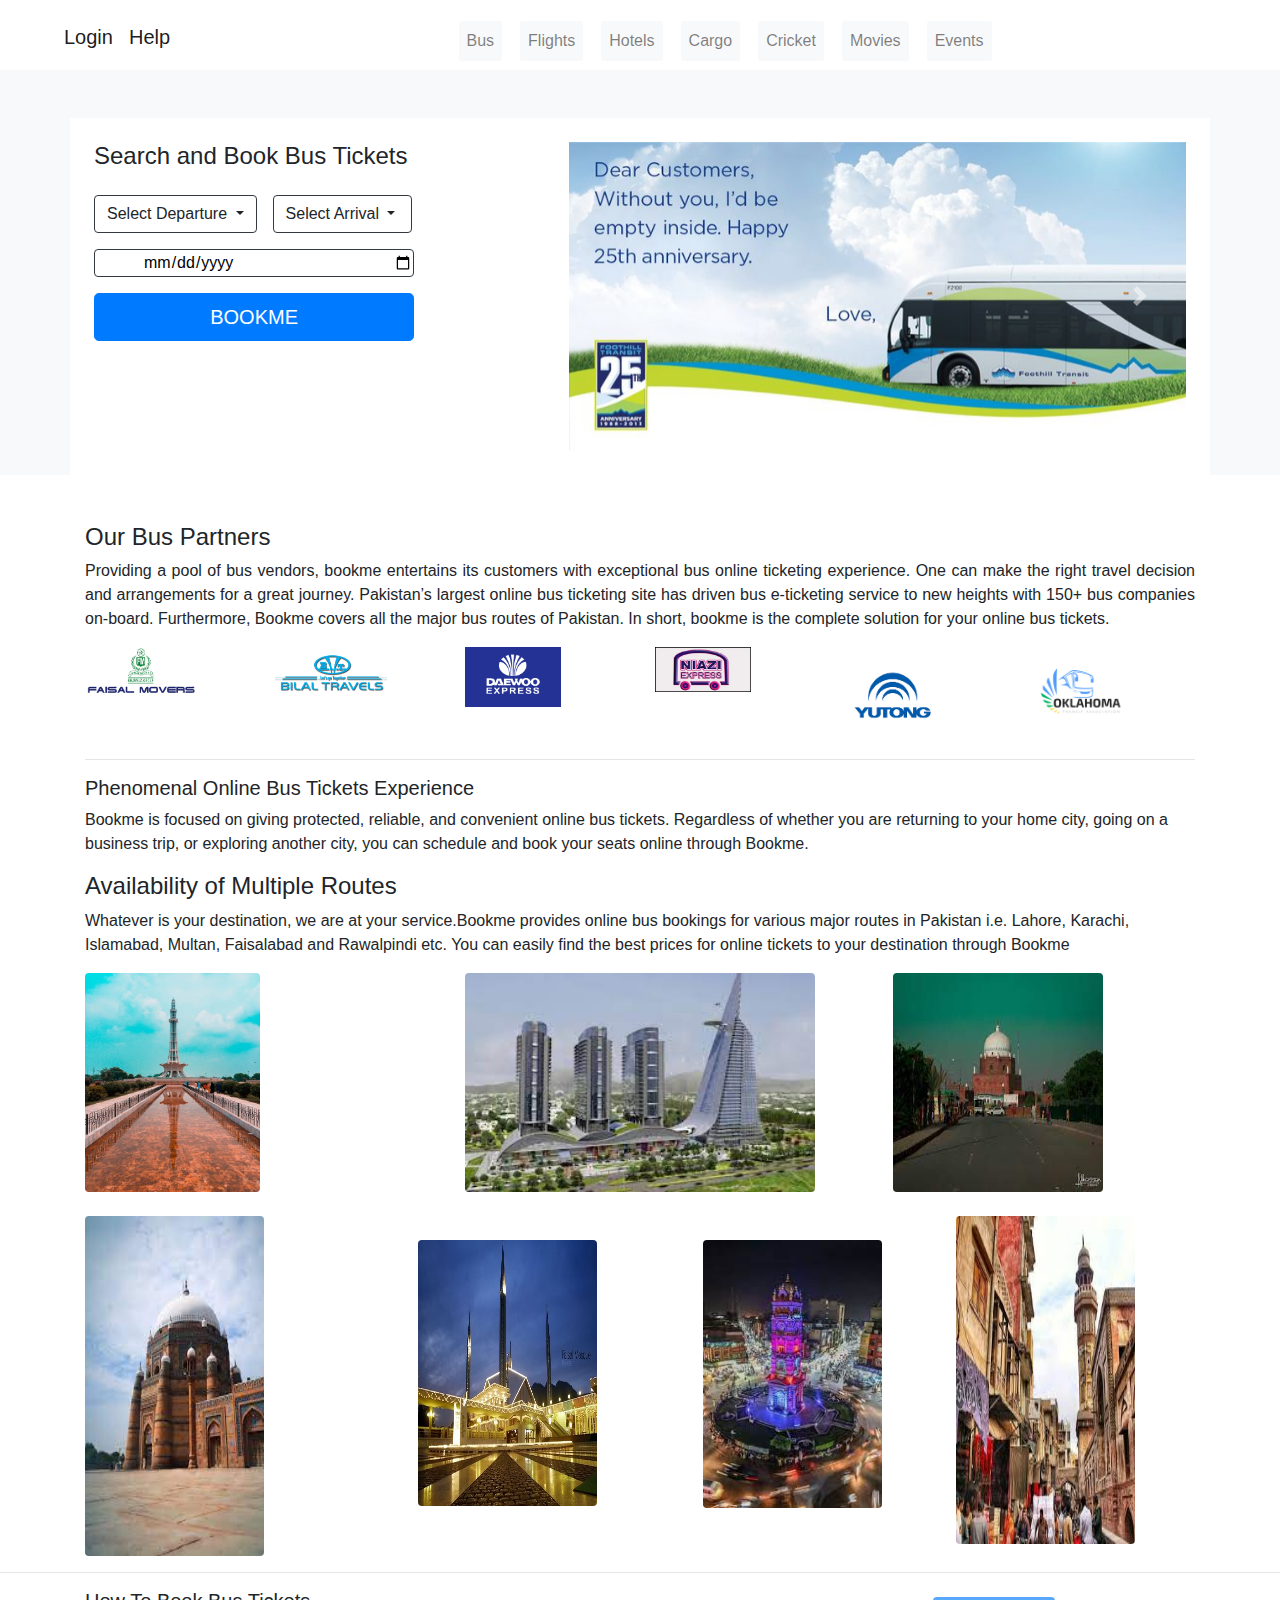
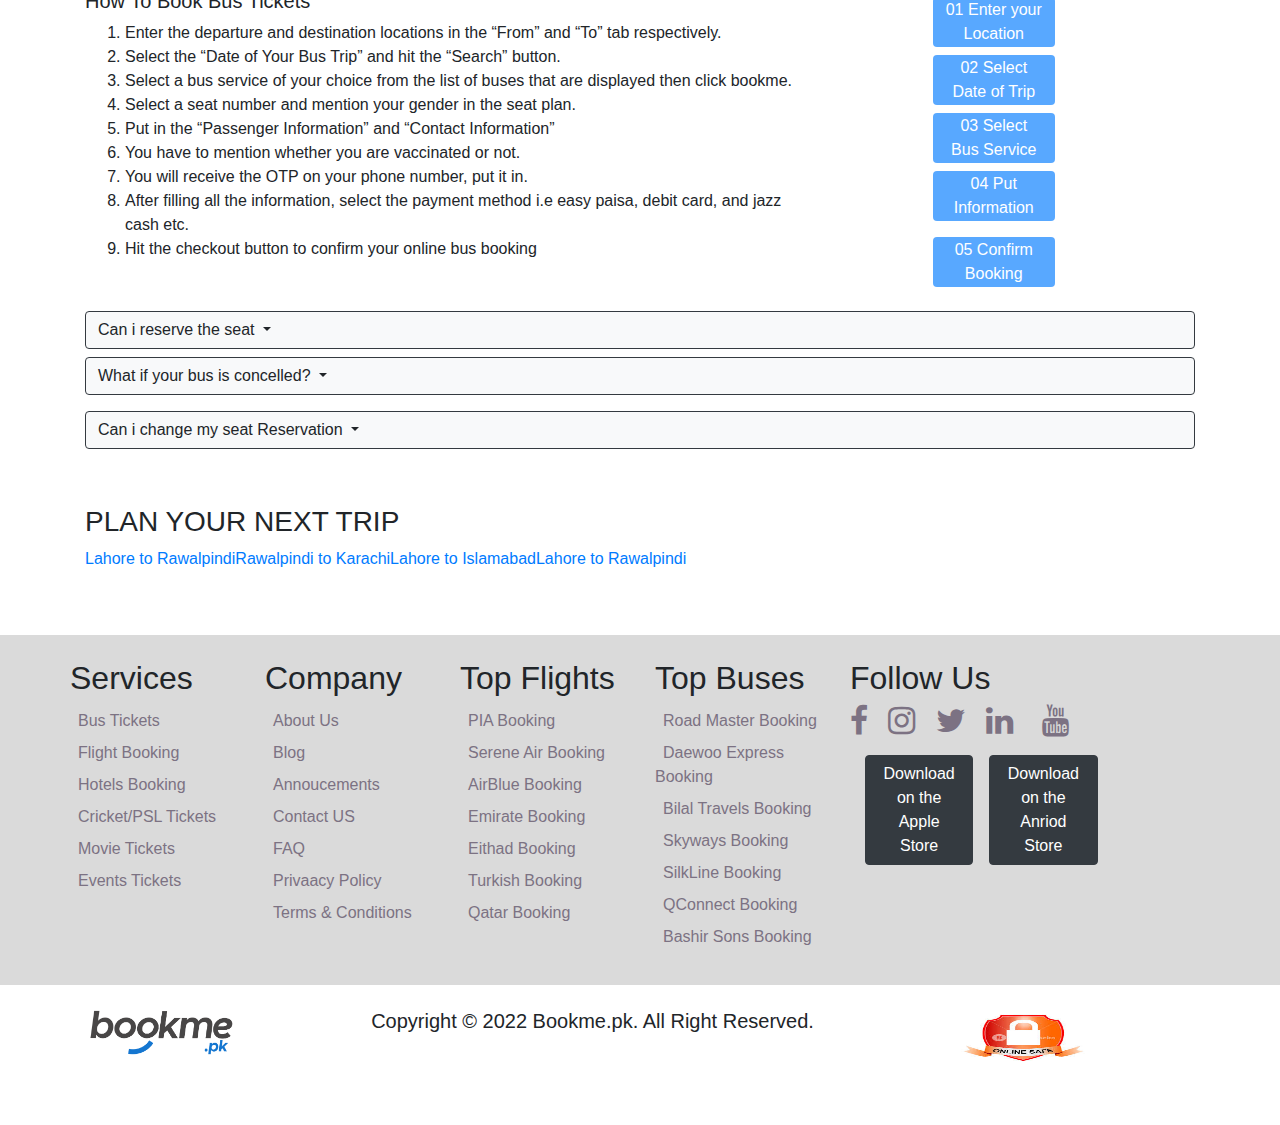
<file: buy-bus-tickets-online.html>
<!doctype html>
<html lang="en">

<head>
    <title>BookMe.pk</title>
    <!-- Required meta tags -->
    <meta charset="utf-8">
    <meta name="viewport" content="width=device-width, initial-scale=1, shrink-to-fit=no">

    <!-- Bootstrap CSS -->
    <link rel="stylesheet" href="https://stackpath.bootstrapcdn.com/bootstrap/4.3.1/css/bootstrap.min.css" integrity="sha384-ggOyR0iXCbMQv3Xipma34MD+dH/1fQ784/j6cY/iJTQUOhcWr7x9JvoRxT2MZw1T" crossorigin="anonymous">


    <!--Font Awesome-->
    <link rel="stylesheet" href="https://cdnjs.cloudflare.com/ajax/libs/font-awesome/4.7.0/css/font-awesome.min.css">

    <!--Custom CSS-->
    <link rel="stylesheet" href="styles.css">
</head>

<body>

    <!-- Optional JavaScript -->
    <!-- jQuery first, then Popper.js, then Bootstrap JS -->
    <script src="https://code.jquery.com/jquery-3.3.1.slim.min.js" integrity="sha384-q8i/X+965DzO0rT7abK41JStQIAqVgRVzpbzo5smXKp4YfRvH+8abtTE1Pi6jizo" crossorigin="anonymous"></script>
    <script src="https://cdnjs.cloudflare.com/ajax/libs/popper.js/1.14.7/umd/popper.min.js" integrity="sha384-UO2eT0CpHqdSJQ6hJty5KVphtPhzWj9WO1clHTMGa3JDZwrnQq4sF86dIHNDz0W1" crossorigin="anonymous"></script>
    <script src="https://stackpath.bootstrapcdn.com/bootstrap/4.3.1/js/bootstrap.min.js" integrity="sha384-JjSmVgyd0p3pXB1rRibZUAYoIIy6OrQ6VrjIEaFf/nJGzIxFDsf4x0xIM+B07jRM" crossorigin="anonymous"></script>

    <link rel="stylesheet" href="styles.css">
    <!-- Header  of Book Me.pk-->
    <header id="header">
        <nav class="navbar navbar-expand-lg navbar-light bg-white rounded text-center border-dark">
            <a class="navbar-brand ml-lg-5 pt-lg-2" href="LogIn.html">Login</a>
            <a class="navbar-brand pt-lg-2" href="# ">Help</a>

            <button class="navbar-toggler" type="button" data-toggle="collapse" data-target="#navbarsExample09" aria-controls="navbarsExample09" aria-expanded="false" aria-label="Toggle Navigation">
          <span class="navbar-toggler-icon"></span>
        </button>

            <div class="collapse navbar-collapse justify-content-center" id="navbarsExample09">
                <ul class="navbar-nav pt-2">
                    <li class="nav-item px-2">
                        <a class="nav-link btn btn-light border-white mt-1" href="Bus.html">Bus<span class="sr-only">(current)</span></a>
                    </li>
                    <li class="nav-item px-lg-2">
                        <a class="nav-link btn btn-light border-white mt-1" href="flights.html">Flights</a>
                    </li>
                    <li class="nav-item px-lg-2">
                        <a class="nav-link btn btn-light border-white mt-1" href="hotels.html">Hotels</a>
                    </li>
                    <li class="nav-item px-lg-2">
                        <a class="nav-link btn btn-light border-white mt-1" href="Cargo.html">Cargo</a>
                    </li>
                    <li class="nav-item px-lg-2">
                        <a class="nav-link btn btn-light border-white mt-1" href="Cricket.html">Cricket</a>
                    </li>
                    <li class="nav-item px-lg-2">
                        <a class="nav-link btn btn-light border-white mt-1" href="Movies.html">Movies</a>
                    </li>
                    <li class="nav-item px-lg-2">
                        <a class="nav-link btn btn-light bg-light border-white mt-1" href="Events.html">Events</a>
                    </li>
                </ul>
            </div>
        </nav>
    </header>
    <!--Book Bus Tickets Online-->
    <section id="Book">
        <div class="container-fluid pt-5 bg-light">
            <div class="container bg-white border-0 border-dark">
                <div class="row">
                    <div class="col-lg-5 rounded p-4">
                        <h4 class="h4">Search and Book Bus Tickets</h4>
                        <div class="d-inline-flex">
                            <div class="dropdown pt-3 mr-3">
                                <button class="btn btn-white border border-dark rounded dropdown-toggle btn-block" type="button" id="dropdownMenuButton" data-toggle="dropdown" aria-haspopup="true" aria-expanded="false" required>
                            Select Departure
                            </button>
                                <div class="dropdown-menu required" aria-labelledby="dropdownMenuButton">
                                    <a class="dropdown-item" href="#">Action</a>
                                    <a class="dropdown-item" href="#">Another action</a>
                                    <a class="dropdown-item" href="#">Something else here</a>
                                </div>
                            </div>

                            <div class="dropdown pt-3 mr-sm-3 mr-0">
                                <button class="btn btn-white border border-dark rounded dropdown-toggle btn-block text-center pr-sm-3" type="button" id="dropdownMenuButton" data-toggle="dropdown" aria-haspopup="true" aria-expanded="false">
                            Select Arrival
                            </button>
                                <div class="dropdown-menu" aria-labelledby="dropdownMenuButton">
                                    <a class="dropdown-item" href="#">Action</a>
                                    <a class="dropdown-item" href="#">Another action</a>
                                    <a class="dropdown-item" href="#">Something else here</a>
                                </div>
                            </div>
                        </div>
                        <br>
                        <div class="date py-3">
                            <input class="border rounded border-dark h-75 btn-block w-75 pl-5" type="date" name="date" id="datebooking" placeholder="Departure Date">
                        </div>
                        <button class="btn btn-lg btn-primary btn-block w-75 mr-5" role="button">BOOKME</button>
                    </div>

                    <div class="col-lg-7 p-4">
                        <div id="myCarousel" class="carousel slide" data-ride="carousel">
                            <ol class="carousel-indicators ">
                                <li data-target="#myCarousel" data-slide-to="0" class="active"></li>
                                <li data-target="#myCarousel" data-slide-to="1"></li>
                                <li data-target="#myCarousel" data-slide-to="2"></li>
                            </ol>
                            <div class="carousel-inner">
                                <div class="carousel-item active">
                                    <img class="first-slide" style="width: 100%;" src="./images/Book-1.jpg" alt="First slide">
                                </div>
                                <div class="carousel-item">
                                    <img class="second-slide" style="width: 100%;" src="./images/book4.jpg" alt="Second slide ">
                                </div>
                                <div class="carousel-item">
                                    <img class="third-slide" style="width: 100%;" src="./images/book-3.jpg" alt=" Third slide ">
                                </div>
                            </div>

                            <a class="carousel-control-prev" href="#myCarousel" role="button" data-slide="prev">
                                <span class="carousel-control-prev-icon" aria-hidden="true"></span>

                            </a>

                            <a class="carousel-control-next" href="#myCarousel" role="button" data-slide="next">
                                <span class="carousel-control-next-icon" aria-hidden="true"></span>
                            </a>
                        </div>
                    </div>
                </div>
            </div>
        </div>
    </section>

    <section id="partners">
        <div class="container bg-white pt-0">
            <div class="row">
                <di class="col-lg-12 pt-5">
                    <h4 class="h4">Our Bus Partners</h4>
                </di>
            </div>

            <div class="row">
                <di class="col-lg-12">
                    <p class="p text-justify">Providing a pool of bus vendors, bookme entertains its customers with exceptional bus online ticketing experience. One can make the right travel decision and arrangements for a great journey. Pakistan’s largest online bus ticketing
                        site has driven bus e-ticketing service to new heights with 150+ bus companies on-board. Furthermore, Bookme covers all the major bus routes of Pakistan. In short, bookme is the complete solution for your online bus tickets.</p>
                </di>
            </div>
            <div class="row d-inline-flex">
                <div class="col-2">
                    <a href="#"><img src="./images/logo1.png" style="width: 70%;" alt="Logo1"></a>
                </div>
                <div class="col-2">
                    <a href="#"><img src="./images/logo2.png" style="width: 70%;" alt="logo2"></a>
                </div>
                <div class="col-2">
                    <a href="#"><img src="./images/logo3.png" style="width: 60%;" alt="Logo3"></a>
                </div>
                <div class="col-2">
                    <a href="#"><img src="./images/logo4.jpg" style="width: 60%;" alt="Logo4"></a>
                </div>
                <div class="col-2">
                    <a href="#"><img src="./images/Logo5.png" style="width: 60%;" alt="Logo5"></a>
                </div>
                <div class="col-2">
                    <a href="#"><img src="./images/logo6.png" style="width: 60%;" alt="Logo6"></a>
                </div>
            </div>
            <hr>
            <div class="row">
                <div class="col-12">
                    <h5 class="h5">Phenomenal Online Bus Tickets Experience</h5>
                </div>
            </div>

            <div class="row">
                <div class="col-12">
                    <p class="p">Bookme is focused on giving protected, reliable, and convenient online bus tickets. Regardless of whether you are returning to your home city, going on a business trip, or exploring another city, you can schedule and book your seats
                        online through Bookme.</p>
                </div>
            </div>

            <div class="row">
                <div class="col-12">
                    <h4 class="h4">Availability of Multiple Routes</h4>
                </div>
            </div>

            <div class="row">
                <div class="col-12">
                    <p class="p">Whatever is your destination, we are at your service.Bookme provides online bus bookings for various major routes in Pakistan i.e. Lahore, Karachi, Islamabad, Multan, Faisalabad and Rawalpindi etc. You can easily find the best prices
                        for online tickets to your destination through Bookme</p>
                </div>
            </div>
            <div class="row">
                <div class="col-4 d-inline-flex">
                    <img class="mr-5 rounded" src="./images/city_1.jpg" style="width: 50%; height: 100%;" alt="City-1">
                </div>
                <div class="col-4">
                    <img class="mr-0 rounded" src="./images/city-2.jpg" style="width: 100%; height: 100%;" alt="City-2">
                </div>
                <div class="col-4">
                    <img class="ml-5 rounded" src="./images/city-3.jpg" style="width: 60%; height: 100%;" alt="City-3">
                </div>
            </div>
            <div class="row">
                <div class="col-3 d-inline-flex">
                    <img class="mr-5 mt-4 rounded" src="./images/city-4.jpg" style="width: 70%;" alt="City-4">
                </div>

                <div class="col-3">
                    <img class="m-5 rounded" src="./images/city-5.jpg" style="width: 70%; height: 73%;" alt="City-5">
                </div>
                <div class="col-3">
                    <img class="m-5 rounded" src="./images/city-6.jpg" style="width: 70%;" alt="City-6">
                </div>
                <div class="col-3">
                    <img class="ml-3 mt-4 rounded" src="./images/city-8.jpg" style="width: 70%; height: 90%;" alt="city-8">
                </div>
            </div>
        </div>

        <hr>
        <!--How to book-->
        <div class="container">
            <div class="row">
                <div class="col-lg-8">
                    <h5 class="h5">How To Book Bus Tickets</h5>
                    <ul class="unordered-list">
                        <li>Enter the departure and destination locations in the “From” and “To” tab respectively.</li>
                        <li>Select the “Date of Your Bus Trip” and hit the “Search” button.</li>
                        <li>Select a bus service of your choice from the list of buses that are displayed then click bookme.</li>
                        <li>Select a seat number and mention your gender in the seat plan. </li>
                        <li>Put in the “Passenger Information” and “Contact Information”</li>
                        <li>You have to mention whether you are vaccinated or not.</li>
                        <li>You will receive the OTP on your phone number, put it in.</li>
                        <li>After filling all the information, select the payment method i.e easy paisa, debit card, and jazz cash etc.</li>
                        <li>Hit the checkout button to confirm your online bus booking</li>
                    </ul>
                </div>

                <div class="col-lg-4 d-block" id="style">
                    <button class="btn btn-primary border-0 rounded d-flex align-items-center justify-content-center mt-2" style="height: 50px;" disabled="disabled">01 Enter your Location</button>
                    <button class="btn btn-primary border-0 rounded d-flex align-items-center justify-content-center mt-2" style="height: 50px;" disabled=" disabled ">02 Select Date of Trip</button>
                    <button class="btn btn-primary border-0 rounded d-flex align-items-center justify-content-center mt-2" style="height: 50px;" disabled="disabled ">03 Select Bus Service</button>
                    <button class="btn btn-primary border-0 rounded d-flex align-items-center justify-content-center mt-2" style="height: 50px;" disabled="disabled ">04 Put Information</button>
                    <button class="btn btn-primary border-0 rounded d-flex align-items-center justify-content-center mt-3" style="height: 50px;" disabled="disabled ">05 Confirm Booking</button>
                </div>
            </div>
        </div>
    </section>
    <!--Questions Dropdown-->

    <div class="container py-4">
        <div class="row">
            <div class="col-12">
                <div class="dropdown open">
                    <button class="btn bg-light text-justify border-dark dropdown-toggle btn-block" type="button" id="triggerId" data-toggle="dropdown" aria-haspopup="true" aria-expanded="false">
                                Can i reserve the seat
                            </button>
                    <div class="dropdown-menu" aria-labelledby="triggerId">
                        <button class="dropdown-item btn-block w-lg-150 disabled" href="#">Yes, no matter what type of ticket you reserve, you can book seats for free.</button>
                    </div>
                </div>
            </div>
        </div>
        <div class="row">
            <div class="col-12 py-2">
                <div class="dropdown open">
                    <button class="btn bg-light text-justify border-dark dropdown-toggle btn-block" type="button" id="triggerId" data-toggle="dropdown" aria-haspopup="true" aria-expanded="false">
                                What if your bus is concelled?
                            </button>
                    <div class="dropdown-menu" aria-labelledby="triggerId">
                        <button class="dropdown-item btn-block w-150 disabled" href="#">If the bus is cancelled, you may apply for a full refund, but this is assessed by the individual bus operator concerned. You can claim for a delay repay via our app.</button>
                    </div>
                </div>
            </div>
        </div>
        <div class="row">
            <div class="col-12 py-2">
                <div class="dropdown open">
                    <button class="btn bg-light text-justify border-dark dropdown-toggle btn-block" type="button" id="triggerId" data-toggle="dropdown" aria-haspopup="true" aria-expanded="false">
                                Can i change my seat Reservation
                            </button>
                    <div class="dropdown-menu" aria-labelledby="triggerId">
                        <button class="dropdown-item btn-block w-150 disabled" href="#">We are sorry that seat reservations cannot be changed for the moment.</button>
                    </div>
                </div>
            </div>
        </div>
    </div>

    <div class="container py-4">
        <div class="row">
            <div class="col-lg-12">
                <h3 class="h3">PLAN YOUR NEXT TRIP</h3>
            </div>
        </div>
        <div class="row">
            <div class="col-12">
                <ul class=" list-unstyled d-inline-flex">
                    <li class="text-decoration-none">
                        <a href="#">Lahore to Rawalpindi</a>
                    </li>
                    <li class="text-decoration-none">
                        <a href="#">Rawalpindi to Karachi</a>
                    </li>
                    <li class="text-decoration-none">
                        <a href="#">Lahore to Islamabad</a>
                    </li>
                    <li class="text-decoration-none">
                        <a href="#">Lahore to Rawalpindi</a>
                    </li>
                </ul>
            </div>
        </div>
    </div>
    <!--Footer-->
    <footer id="footer" class="footer-06">
        <div class="container-fluid mt-4 pb-sm-3">
            <div class="container pl-0 pt-2 pr-0 ">
                <div class="row">
                    <div class="col-md-2 col-6 mb-md-0 mb-4 ">
                        <h2 class="footer-heading pt-3">Services</h2>
                        <ul class="list-unstyled">
                            <li><a href="# " class="py-1 d-block text-decoration-none "><span class="ion-ios-checkmark-circle-outline mr-2 "></span>Bus Tickets</a></li>
                            <li><a href="# " class="py-1 d-block text-decoration-none "><span class="ion-ios-checkmark-circle-outline mr-2 "></span>Flight Booking</a></li>
                            <li><a href="# " class="py-1 d-block text-decoration-none "><span class="ion-ios-checkmark-circle-outline mr-2 "></span>Hotels Booking</a></li>
                            <li><a href="# " class="py-1 d-block text-decoration-none "><span class="ion-ios-checkmark-circle-outline mr-2 "></span>Cricket/PSL Tickets</a></li>
                            <li><a href="# " class="py-1 d-block text-decoration-none "><span class="ion-ios-checkmark-circle-outline mr-2 "></span>Movie Tickets</a></li>
                            <li><a href="# " class="py-1 d-block text-decoration-none "><span class="ion-ios-checkmark-circle-outline mr-2 "></span>Events Tickets</a></li>
                        </ul>
                    </div>
                    <div class="col-md-2 col-6 mb-md-0 mb-4 ">
                        <h2 class="footer-heading pt-3 ">Company</h2>
                        <ul class="list-unstyled ">
                            <li><a href="# " class="py-1 d-block text-decoration-none "><span class="ion-ios-checkmark-circle-outline mr-2 "></span>About Us</a></li>
                            <li><a href="# " class="py-1 d-block text-decoration-none "><span class="ion-ios-checkmark-circle-outline mr-2 "></span>Blog</a></li>
                            <li><a href="# " class="py-1 d-block text-decoration-none "><span class="ion-ios-checkmark-circle-outline mr-2 "></span>Annoucements</a></li>
                            <li><a href="# " class="py-1 d-block text-decoration-none "><span class="ion-ios-checkmark-circle-outline mr-2 "></span>Contact US</a></li>
                            <li><a href="# " class="py-1 d-block text-decoration-none "><span class="ion-ios-checkmark-circle-outline mr-2 "></span>FAQ</a></li>
                            <li><a href="# " class="py-1 d-block text-decoration-none "><span class="ion-ios-checkmark-circle-outline mr-2 "></span>Privaacy Policy</a></li>
                            <li><a href="# " class="py-1 d-block text-decoration-none "><span class="ion-ios-checkmark-circle-outline mr-2 "></span>Terms & Conditions</a></li>
                        </ul>
                    </div>
                    <div class="col-md-2 col-6 mb-md-0 mb-4 ">
                        <h2 class="footer-heading pt-3 ">Top Flights</h2>
                        <ul class="list-unstyled ">
                            <li><a href="# " class="py-1 d-block text-decoration-none "><span class="ion-ios-checkmark-circle-outline mr-2 "></span>PIA Booking</a></li>
                            <li><a href="# " class="py-1 d-block text-decoration-none "><span class="ion-ios-checkmark-circle-outline mr-2 "></span>Serene Air Booking</a></li>
                            <li><a href="# " class="py-1 d-block text-decoration-none "><span class="ion-ios-checkmark-circle-outline mr-2 "></span>AirBlue Booking</a></li>
                            <li><a href="# " class="py-1 d-block text-decoration-none "><span class="ion-ios-checkmark-circle-outline mr-2 "></span>Emirate Booking</a></li>
                            <li><a href="# " class="py-1 d-block text-decoration-none "><span class="ion-ios-checkmark-circle-outline mr-2 "></span>Eithad Booking</a></li>
                            <li><a href="# " class="py-1 d-block text-decoration-none "><span class="ion-ios-checkmark-circle-outline mr-2 "></span>Turkish Booking</a></li>
                            <li><a href="# " class="py-1 d-block text-decoration-none "><span class="ion-ios-checkmark-circle-outline mr-2 "></span>Qatar Booking</a></li>
                        </ul>
                    </div>
                    <div class="col-md-2 col-6 mb-md-0 mb-4">
                        <h2 class="footer-heading pt-3 ">Top Buses</h2>
                        <ul class="list-unstyled ">
                            <li><a href="# " class="py-1 d-block text-decoration-none "><span class="ion-ios-checkmark-circle-outline mr-2 "></span>Road Master Booking</a></li>
                            <li><a href="# " class="py-1 d-block text-decoration-none "><span class="ion-ios-checkmark-circle-outline mr-2 "></span>Daewoo Express Booking</a></li>
                            <li><a href="# " class="py-1 d-block text-decoration-none "><span class="ion-ios-checkmark-circle-outline mr-2 "></span>Bilal Travels Booking</a></li>
                            <li><a href="# " class="py-1 d-block text-decoration-none "><span class="ion-ios-checkmark-circle-outline mr-2 "></span>Skyways Booking</a></li>
                            <li><a href="# " class="py-1 d-block text-decoration-none "><span class="ion-ios-checkmark-circle-outline mr-2 "></span>SilkLine Booking</a></li>
                            <li><a href="# " class="py-1 d-block text-decoration-none "><span class="ion-ios-checkmark-circle-outline mr-2 "></span>QConnect Booking</a></li>
                            <li><a href="# " class="py-1 d-block text-decoration-none "><span class="ion-ios-checkmark-circle-outline mr-2 "></span>Bashir Sons Booking</a></li>
                        </ul>
                    </div>
                    <div class="col-md-4 col-lg-3 mb-md-0 mb-4 ">
                        <h2 class="footer-heading pt-3 ">Follow Us</h2>
                        <ul class="list-unstyled list-inline ">
                            <li class="list-inline-item mr-lg-3">
                                <a href="# "> <i class=" fa fa-facebook fa-2x circle-icon " aria-hidden="true "></i></a>
                            </li>
                            <li class="list-inline-item mr-lg-3 ">
                                <a href=" "><i class="fa fa-instagram fa-2x " aria-hidden="true "></i></a>
                            </li>
                            <li class="list-inline-item mr-lg-3 ">
                                <a href=" "><i class="fa fa-twitter fa-2x " aria-hidden="true "></i></a>
                            </li>
                            <li class="list-inline-item mr-4">
                                <a href=" "><i class="fa fa-linkedin fa-2x " aria-hidden="true "></i></a>
                            </li>
                            <li class="list-inline-item pr-lg-0">
                                <a href=" "><i class="fa fa-youtube fa-2x " aria-hidden="true "></i></a>
                            </li>
                        </ul>
                        <div class="d-inline-flex col-md-12">
                            <button class="btn btn-dark w-100 mr-3" type="submit">Download on the Apple Store</button>
                            <button class="btn btn-dark w-100" type="submit">Download on the Anriod Store</button>
                        </div>
                    </div>
                </div>
            </div>
        </div>


        <section class="copyright">
            <div class="container pt-4 pb-0">
                <div class="row">
                    <div class="col-3">
                        <img src="./images/New-Logo---Bookme.png" class="rounded float-left" style="width: 60%;" alt="BookMe Logo">
                    </div>
                    <div class="col-5">
                        <h5 class="h5 text-center ">Copyright © 2022 Bookme.pk. All Right Reserved.</h5>
                    </div>
                    <div class="col-3">
                        <img src="./images/lock.jpg" class="rounded float-right" style="width: 60%; height: 50%;" alt="Lock Image">
                    </div>
                </div>
            </div>
        </section>
    </footer>
</body>

</html>
</file>
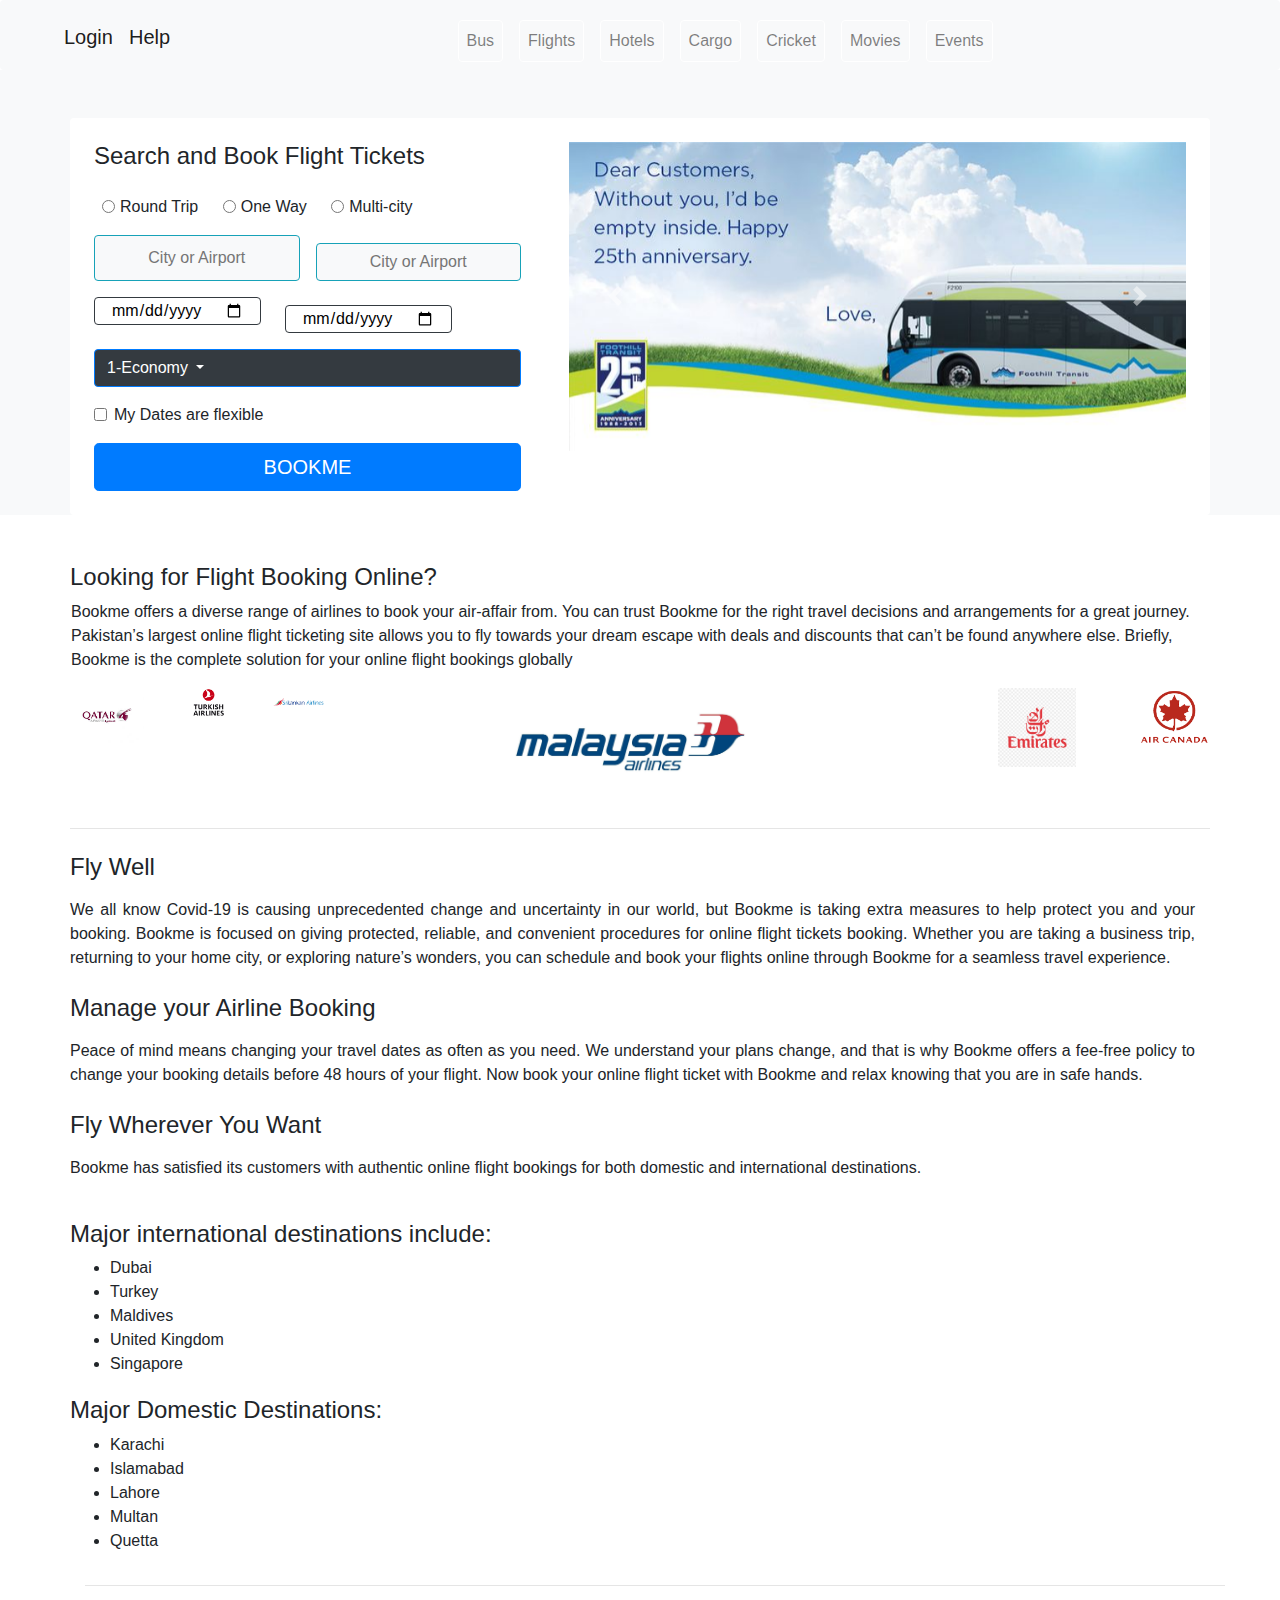
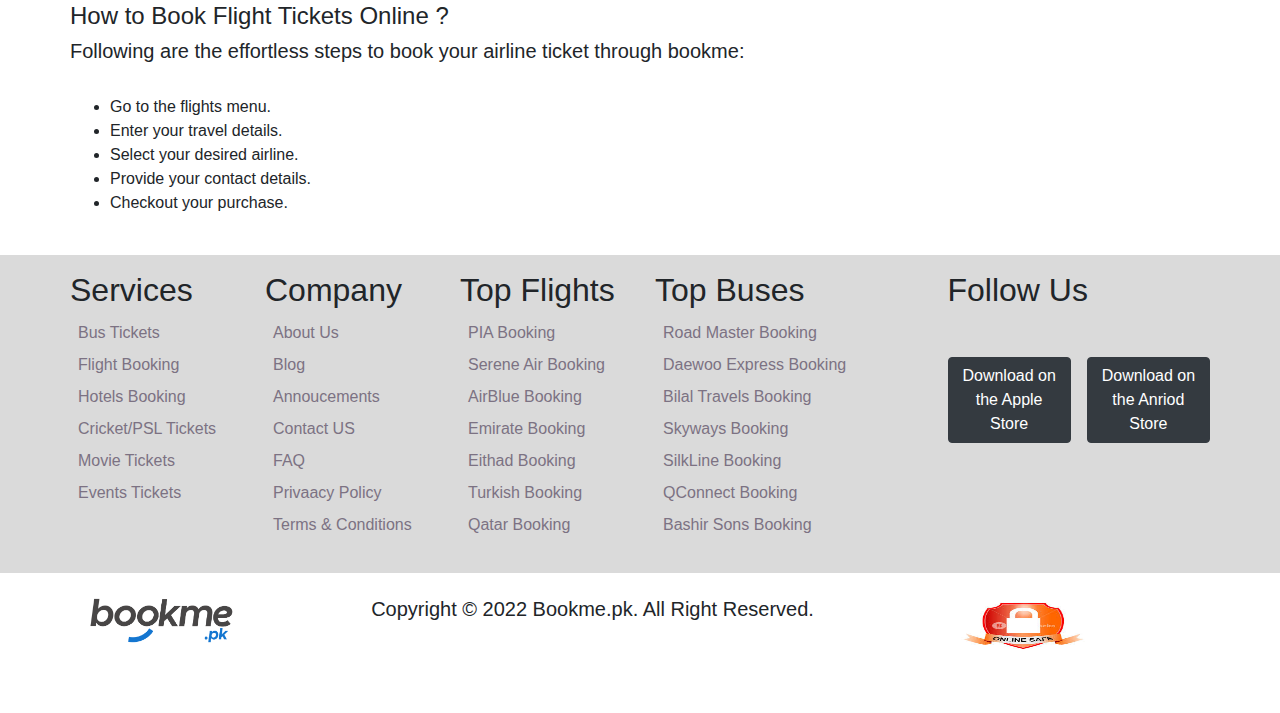
<file: flights.html>
<!doctype html>
<html lang="en">

<head>
    <title>Flights</title>
    <!-- Required meta tags -->
    <meta charset="utf-8">
    <meta name="viewport" content="width=device-width, initial-scale=1, shrink-to-fit=no">

    <!-- Bootstrap CSS -->
    <link rel="stylesheet" href="https://stackpath.bootstrapcdn.com/bootstrap/4.3.1/css/bootstrap.min.css" integrity="sha384-ggOyR0iXCbMQv3Xipma34MD+dH/1fQ784/j6cY/iJTQUOhcWr7x9JvoRxT2MZw1T" crossorigin="anonymous">
    <link rel="stylesheet" href="styles.css">
</head>

<body>

    <!-- Optional JavaScript -->
    <!-- jQuery first, then Popper.js, then Bootstrap JS -->
    <script src="https://code.jquery.com/jquery-3.3.1.slim.min.js" integrity="sha384-q8i/X+965DzO0rT7abK41JStQIAqVgRVzpbzo5smXKp4YfRvH+8abtTE1Pi6jizo" crossorigin="anonymous"></script>
    <script src="https://cdnjs.cloudflare.com/ajax/libs/popper.js/1.14.7/umd/popper.min.js" integrity="sha384-UO2eT0CpHqdSJQ6hJty5KVphtPhzWj9WO1clHTMGa3JDZwrnQq4sF86dIHNDz0W1" crossorigin="anonymous"></script>
    <script src="https://stackpath.bootstrapcdn.com/bootstrap/4.3.1/js/bootstrap.min.js" integrity="sha384-JjSmVgyd0p3pXB1rRibZUAYoIIy6OrQ6VrjIEaFf/nJGzIxFDsf4x0xIM+B07jRM" crossorigin="anonymous"></script>


    <link rel="stylesheet" href="styles.css">
    <!-- Header  of Book Me.pk-->
    <header id="header">
        <nav class="navbar navbar-expand-lg navbar-light bg-light rounded text-center">
            <a class=" navbar-brand ml-lg-5 pt-lg-2" href="# ">Login</a>
            <a class="navbar-brand pt-lg-2" href="# ">Help</a>

            <button class="navbar-toggler" type="button" data-toggle="collapse" data-target="#navbarsExample09" aria-controls="navbarsExample09" aria-expanded="false" aria-label="Toggle Navigation">
          <span class="navbar-toggler-icon"></span>
        </button>

            <div class="collapse navbar-collapse justify-content-lg-center" id="navbarsExample09">
                <ul class="navbar-nav pt-2">
                    <li class="nav-item px-2">
                        <a class="nav-link btn btn-light border-white mt-1" href="Bus.html">Bus<span class="sr-only">(current)</span></a>
                    </li>
                    <li class="nav-item px-2">
                        <a class="nav-link btn btn-light border-white mt-1" href="flights.html">Flights</a>
                    </li>
                    <li class="nav-item px-2">
                        <a class="nav-link btn btn-light border-white mt-1" href="#">Hotels</a>
                    </li>
                    <li class="nav-item px-2">
                        <a class="nav-link btn btn-light border-white mt-1" href="#">Cargo</a>
                    </li>
                    <li class="nav-item px-2">
                        <a class="nav-link btn btn-light border-white mt-1" href="#">Cricket</a>
                    </li>
                    <li class="nav-item px-2">
                        <a class="nav-link btn btn-light border-white mt-1" href="#">Movies</a>
                    </li>
                    <li class="nav-item px-2">
                        <a class="nav-link btn btn-light bg-light border-white mt-1" href="#">Events</a>
                    </li>
                </ul>
            </div>
        </nav>
    </header>
    <!--Book Airline Tickets Online-->
    <section id="Book">
        <div class="container-fluid pt-5 bg-light">
            <div class="container bg-white border-0 border-dark rounded">
                <div class="row">
                    <div class="col-lg-5 rounded p-4">
                        <h4 class="h4">Search and Book Flight Tickets</h4>
                        <div class="form-check form-check-inline py-3 ml-2">
                            <input class="form-check-input" type="radio" name="inlineRadioOptions" id="inlineRadio1" value="option1">
                            <label class="form-check-label" for="inlineRadio1">Round Trip</label>
                        </div>
                        <div class="form-check form-check-inline ml-2">
                            <input class="form-check-input" type="radio" name="inlineRadioOptions" id="inlineRadio2" value="option2">
                            <label class="form-check-label" for="inlineRadio2">One Way</label>
                        </div>
                        <div class="form-check form-check-inline ml-2">
                            <input class="form-check-input" type="radio" name="inlineRadioOptions" id="inlineRadio3" value="option3">
                            <label class="form-check-label" for="inlineRadio3">Multi-city</label>
                        </div>

                        <div class="d-inline-flex">
                            <input class="btn btn-block w-100 bg-light border-info" type="text" name="Departure" id="departure" placeholder="City or Airport">
                            <input class="btn btn-block ml-3 w-100 bg-light border-info" type="text" name="Departure" id="departure" placeholder="City or Airport">
                        </div>
                        <br>
                        <div class="date d-inline-flex py-3">
                            <input class="border rounded border-dark h-100 btn-block w-100 px-3 mr-3" type="date" name="date" id="datebooking" placeholder="Select Data and Time">
                            <input class="border rounded border-dark h-100 btn-block w-100 px-3 ml-2" type="date" name="date" id="datebooking" placeholder="Select Data and Time">
                        </div>
                        <div class="dropdown open">
                            <button class="btn btn-primary bg-dark dropdown-toggle btn-block text-justify" type="button" id="triggerId" data-toggle="dropdown" aria-haspopup=" true" aria-expanded="false">
                                        1-Economy
                                    </button>
                            <div class="dropdown-menu" aria-labelledby="triggerId">
                                <button class="dropdown-item" href="#">Option-1</button>
                                <button class="dropdown-item" href="#">Option-2</button>
                            </div>
                        </div>
                        <div class="form-check py-3">
                            <input class="form-check-input" type="checkbox" value=" " id="defaultCheck1">
                            <label class="form-check-label" for="defaultCheck1">
                            My Dates are flexible
                            </label>
                        </div>

                        <button class="btn btn-lg btn-primary btn-block w-100 " role="button ">BOOKME</button>
                    </div>

                    <div class="col-lg-7 p-4 ">
                        <div id="myCarousel " class="carousel slide " data-ride="carousel ">
                            <ol class="carousel-indicators ">
                                <li data-target="#myCarousel " data-slide-to="0 " class="active "></li>
                                <li data-target="#myCarousel " data-slide-to="1 "></li>
                                <li data-target="#myCarousel " data-slide-to="2 "></li>
                            </ol>
                            <div class="carousel-inner ">
                                <div class="carousel-item active ">
                                    <img class="first-slide " style="width: 100%; " src="./images/Book-1.jpg " alt="First slide ">
                                </div>
                                <div class="carousel-item ">
                                    <img class="second-slide " style="width: 100%; " src="./images/book4.jpg " alt="Second slide ">
                                </div>
                                <div class="carousel-item ">
                                    <img class="third-slide " style="width: 100%; " src="./images/book-3.jpg " alt=" Third slide ">
                                </div>
                            </div>

                            <a class="carousel-control-prev " href="#myCarousel " role="button " data-slide="prev ">
                                <span class="carousel-control-prev-icon " aria-hidden="true "></span>

                            </a>

                            <a class="carousel-control-next " href="#myCarousel " role="button " data-slide="next ">
                                <span class="carousel-control-next-icon " aria-hidden="true "></span>
                            </a>
                        </div>
                    </div>
                </div>
            </div>
        </div>
    </section>

    <!---Inner Div-->
    <div class="container pt-5">
        <div class="row">
            <div class="col-lg-12 pl-0">
                <h4 class="h4">Looking for Flight Booking Online?</h4>
            </div>
            <div class="row">
                <div class="col-lg-12 pl-3">
                    <p class="p">Bookme offers a diverse range of airlines to book your air-affair from. You can trust Bookme for the right travel decisions and arrangements for a great journey. Pakistan’s largest online flight ticketing site allows you to fly towards
                        your dream escape with deals and discounts that can’t be found anywhere else. Briefly, Bookme is the complete solution for your online flight bookings globally</p>
                </div>
            </div>
            <div class="row">
                <div class="col-lg-12 text-center">
                    <!--6 Flights Brands image-->
                    <ul class="list-unstyled d-inline-flex">
                        <li><img src="./images/airline-1.jpg" alt="airline-1" style="width: 100%;"></li>
                        <li><img class="pl-5" src="./images/airline-2.png" alt="Airline-2" style="width: 100%;"></li>
                        <li><img class="pl-5" src="./images/airline-3.png" alt="airline-3" style="width: 100%;"></li>
                        <li><img class="pl-5" src="./images/airline-4.jpg" alt="airline-4" style="width: 50%;"></li>
                        <li><img class="pl-5" src="./images/airline-5.png" alt="Airline-5" style="width: 50%;"></li>
                        <li><img src="./images/airline-6.png" alt="Airline-6" style="width: 100%;"></li>
                    </ul>
                </div>
            </div>
            <hr class="container">
        </div>
        <div class="row">
            <div class="col-lg-12 py-2 pl-0">
                <h4 class="h4">Fly Well</h4>
            </div>
        </div>
        <div class="row">
            <div class="col-lg-12 pl-0 text-justify">
                <p class="p">We all know Covid-19 is causing unprecedented change and uncertainty in our world, but Bookme is taking extra measures to help protect you and your booking. Bookme is focused on giving protected, reliable, and convenient procedures for
                    online flight tickets booking. Whether you are taking a business trip, returning to your home city, or exploring nature’s wonders, you can schedule and book your flights online through Bookme for a seamless travel experience.</p>
            </div>
        </div>
        <div class="row">
            <div class="col-lg-12 py-2 pl-0">
                <h4 class="h4">Manage your Airline Booking</h4>
            </div>
        </div>
        <div class="row">
            <div class="col-lg-12 pl-0 text-justify">
                <p class="p">Peace of mind means changing your travel dates as often as you need. We understand your plans change, and that is why Bookme offers a fee-free policy to change your booking details before 48 hours of your flight. Now book your online flight
                    ticket with Bookme and relax knowing that you are in safe hands.</p>
            </div>
        </div>
        <div class="row">
            <div class="col-lg-12 py-2 pl-0">
                <h4 class="h4">Fly Wherever You Want</h4>
            </div>
        </div>
        <div class="row">
            <div class="col-lg-12 pl-0 text-justify">
                <p class="p">Bookme has satisfied its customers with authentic online flight bookings for both domestic and international destinations.
                </p>
            </div>
        </div>
        <div class="row">
            <div class="col-lg-12 pt-4 pl-0">
                <h4 class="h4 pl-0">Major international destinations include:</h4>
                <ul>
                    <li>Dubai</li>
                    <li>Turkey</li>
                    <li>Maldives</li>
                    <li>United Kingdom</li>
                    <li>Singapore</li>
                </ul>
            </div>
        </div>
        <div class="row">
            <div class="col-lg-12 pt-1 pl-0">
                <h4 class="h4 pl-0">Major Domestic Destinations:</h4>
                <ul>
                    <li>Karachi</li>
                    <li>Islamabad</li>
                    <li>Lahore</li>
                    <li>Multan</li>
                    <li>Quetta</li>
                </ul>
            </div>
        </div>
        <hr class="container">
        <div class="row">
            <div class="col-lg-12 pl-0">
                <h4 class="h4">How to Book Flight Tickets Online ?</h4>
                <h5 class="h5 pl-0 pb-4">Following are the effortless steps to book your airline ticket through bookme:</h5>
                <ul>
                    <li class="list">Go to the flights menu.</li>
                    <li>Enter your travel details.</li>
                    <li>Select your desired airline.</li>
                    <li>Provide your contact details.</li>
                    <li>Checkout your purchase.</li>
                </ul>
            </div>
        </div>
    </div>
    <!--Footer-->
    <footer id="footer " class="footer-06 ">
        <div class="container-fluid mt-4 pb-3 ">
            <div class="container pl-0 pr-0 ">
                <div class="row ">
                    <div class="col-md-2 col-6 mb-md-0 mb-4 ">
                        <h2 class="footer-heading pt-3 ">Services</h2>
                        <ul class="list-unstyled ">
                            <li><a href="# " class="py-1 d-block text-decoration-none "><span class="ion-ios-checkmark-circle-outline mr-2 "></span>Bus Tickets</a></li>
                            <li><a href="# " class="py-1 d-block text-decoration-none "><span class="ion-ios-checkmark-circle-outline mr-2 "></span>Flight Booking</a></li>
                            <li><a href="# " class="py-1 d-block text-decoration-none "><span class="ion-ios-checkmark-circle-outline mr-2 "></span>Hotels Booking</a></li>
                            <li><a href="# " class="py-1 d-block text-decoration-none "><span class="ion-ios-checkmark-circle-outline mr-2 "></span>Cricket/PSL Tickets</a></li>
                            <li><a href="# " class="py-1 d-block text-decoration-none "><span class="ion-ios-checkmark-circle-outline mr-2 "></span>Movie Tickets</a></li>
                            <li><a href="# " class="py-1 d-block text-decoration-none "><span class="ion-ios-checkmark-circle-outline mr-2 "></span>Events Tickets</a></li>
                        </ul>
                    </div>
                    <div class="col-md-2 col-6 mb-md-0 mb-4 ">
                        <h2 class="footer-heading pt-3 ">Company</h2>
                        <ul class="list-unstyled ">
                            <li><a href="# " class="py-1 d-block text-decoration-none "><span class="ion-ios-checkmark-circle-outline mr-2 "></span>About Us</a></li>
                            <li><a href="# " class="py-1 d-block text-decoration-none "><span class="ion-ios-checkmark-circle-outline mr-2 "></span>Blog</a></li>
                            <li><a href="# " class="py-1 d-block text-decoration-none "><span class="ion-ios-checkmark-circle-outline mr-2 "></span>Annoucements</a></li>
                            <li><a href="# " class="py-1 d-block text-decoration-none "><span class="ion-ios-checkmark-circle-outline mr-2 "></span>Contact US</a></li>
                            <li><a href="# " class="py-1 d-block text-decoration-none "><span class="ion-ios-checkmark-circle-outline mr-2 "></span>FAQ</a></li>
                            <li><a href="# " class="py-1 d-block text-decoration-none "><span class="ion-ios-checkmark-circle-outline mr-2 "></span>Privaacy Policy</a></li>
                            <li><a href="# " class="py-1 d-block text-decoration-none "><span class="ion-ios-checkmark-circle-outline mr-2 "></span>Terms & Conditions</a></li>
                        </ul>
                    </div>
                    <div class="col-md-2 col-6 mb-md-0 mb-4 ">
                        <h2 class="footer-heading pt-3 ">Top Flights</h2>
                        <ul class="list-unstyled ">
                            <li><a href="# " class="py-1 d-block text-decoration-none "><span class="ion-ios-checkmark-circle-outline mr-2 "></span>PIA Booking</a></li>
                            <li><a href="# " class="py-1 d-block text-decoration-none "><span class="ion-ios-checkmark-circle-outline mr-2 "></span>Serene Air Booking</a></li>
                            <li><a href="# " class="py-1 d-block text-decoration-none "><span class="ion-ios-checkmark-circle-outline mr-2 "></span>AirBlue Booking</a></li>
                            <li><a href="# " class="py-1 d-block text-decoration-none "><span class="ion-ios-checkmark-circle-outline mr-2 "></span>Emirate Booking</a></li>
                            <li><a href="# " class="py-1 d-block text-decoration-none "><span class="ion-ios-checkmark-circle-outline mr-2 "></span>Eithad Booking</a></li>
                            <li><a href="# " class="py-1 d-block text-decoration-none "><span class="ion-ios-checkmark-circle-outline mr-2 "></span>Turkish Booking</a></li>
                            <li><a href="# " class="py-1 d-block text-decoration-none "><span class="ion-ios-checkmark-circle-outline mr-2 "></span>Qatar Booking</a></li>
                        </ul>
                    </div>
                    <div class="col-md-3 col-6 mb-md-0 mb-4 ">
                        <h2 class="footer-heading pt-3 ">Top Buses</h2>
                        <ul class="list-unstyled ">
                            <li><a href="# " class="py-1 d-block text-decoration-none "><span class="ion-ios-checkmark-circle-outline mr-2 "></span>Road Master Booking</a></li>
                            <li><a href="# " class="py-1 d-block text-decoration-none "><span class="ion-ios-checkmark-circle-outline mr-2 "></span>Daewoo Express Booking</a></li>
                            <li><a href="# " class="py-1 d-block text-decoration-none "><span class="ion-ios-checkmark-circle-outline mr-2 "></span>Bilal Travels Booking</a></li>
                            <li><a href="# " class="py-1 d-block text-decoration-none "><span class="ion-ios-checkmark-circle-outline mr-2 "></span>Skyways Booking</a></li>
                            <li><a href="# " class="py-1 d-block text-decoration-none "><span class="ion-ios-checkmark-circle-outline mr-2 "></span>SilkLine Booking</a></li>
                            <li><a href="# " class="py-1 d-block text-decoration-none "><span class="ion-ios-checkmark-circle-outline mr-2 "></span>QConnect Booking</a></li>
                            <li><a href="# " class="py-1 d-block text-decoration-none "><span class="ion-ios-checkmark-circle-outline mr-2 "></span>Bashir Sons Booking</a></li>
                        </ul>
                    </div>
                    <div class="col-md-3 mb-md-0 mb-4 ">
                        <h2 class="footer-heading pt-3 ">Follow Us</h2>
                        <ul class="list-unstyled list-inline ">
                            <li class="list-inline-item mr-3 ">
                                <a href="# "> <i class=" fa fa-facebook fa-2x circle-icon " aria-hidden="true "></i></a>
                            </li>
                            <li class="list-inline-item mr-3 ">
                                <a href=" "><i class="fa fa-instagram fa-2x " aria-hidden="true "></i></a>
                            </li>
                            <li class="list-inline-item mr-3 ">
                                <a href=" "><i class="fa fa-twitter fa-2x " aria-hidden="true "></i></a>
                            </li>
                            <li class="list-inline-item mr-4 ">
                                <a href=" "><i class="fa fa-linkedin fa-2x " aria-hidden="true "></i></a>
                            </li>
                            <li class="list-inline-item mr-4 pr-0 ">
                                <a href=" "><i class="fa fa-youtube fa-2x " aria-hidden="true "></i></a>
                            </li>
                        </ul>
                        <div class="d-inline-flex ">
                            <button class="btn btn-dark w-50 mr-3 " type="submit ">Download on the Apple Store</button>
                            <button class="btn btn-dark w-50 " type=" submit ">Download on the Anriod Store</button>
                        </div>
                    </div>
                </div>
            </div>
        </div>


        <section class="copyright ">
            <div class="container pt-4 pb-0 ">
                <div class="row ">
                    <div class="col-lg-3 ">
                        <img src="./images/New-Logo---Bookme.png " class="rounded float-left " style="width: 60%; " alt="BookMe Logo ">
                    </div>
                    <div class="col-lg-5 ">
                        <h5 class="h5 text-center ">Copyright © 2022 Bookme.pk. All Right Reserved.</h5>
                    </div>
                    <div class="col-lg-3 ">
                        <img src="./images/lock.jpg " class="rounded float-right " style="width: 60%; height: 50%; " alt="Lock Image ">
                    </div>
                </div>
            </div>
        </section>
    </footer>
</body>

</html>
</file>
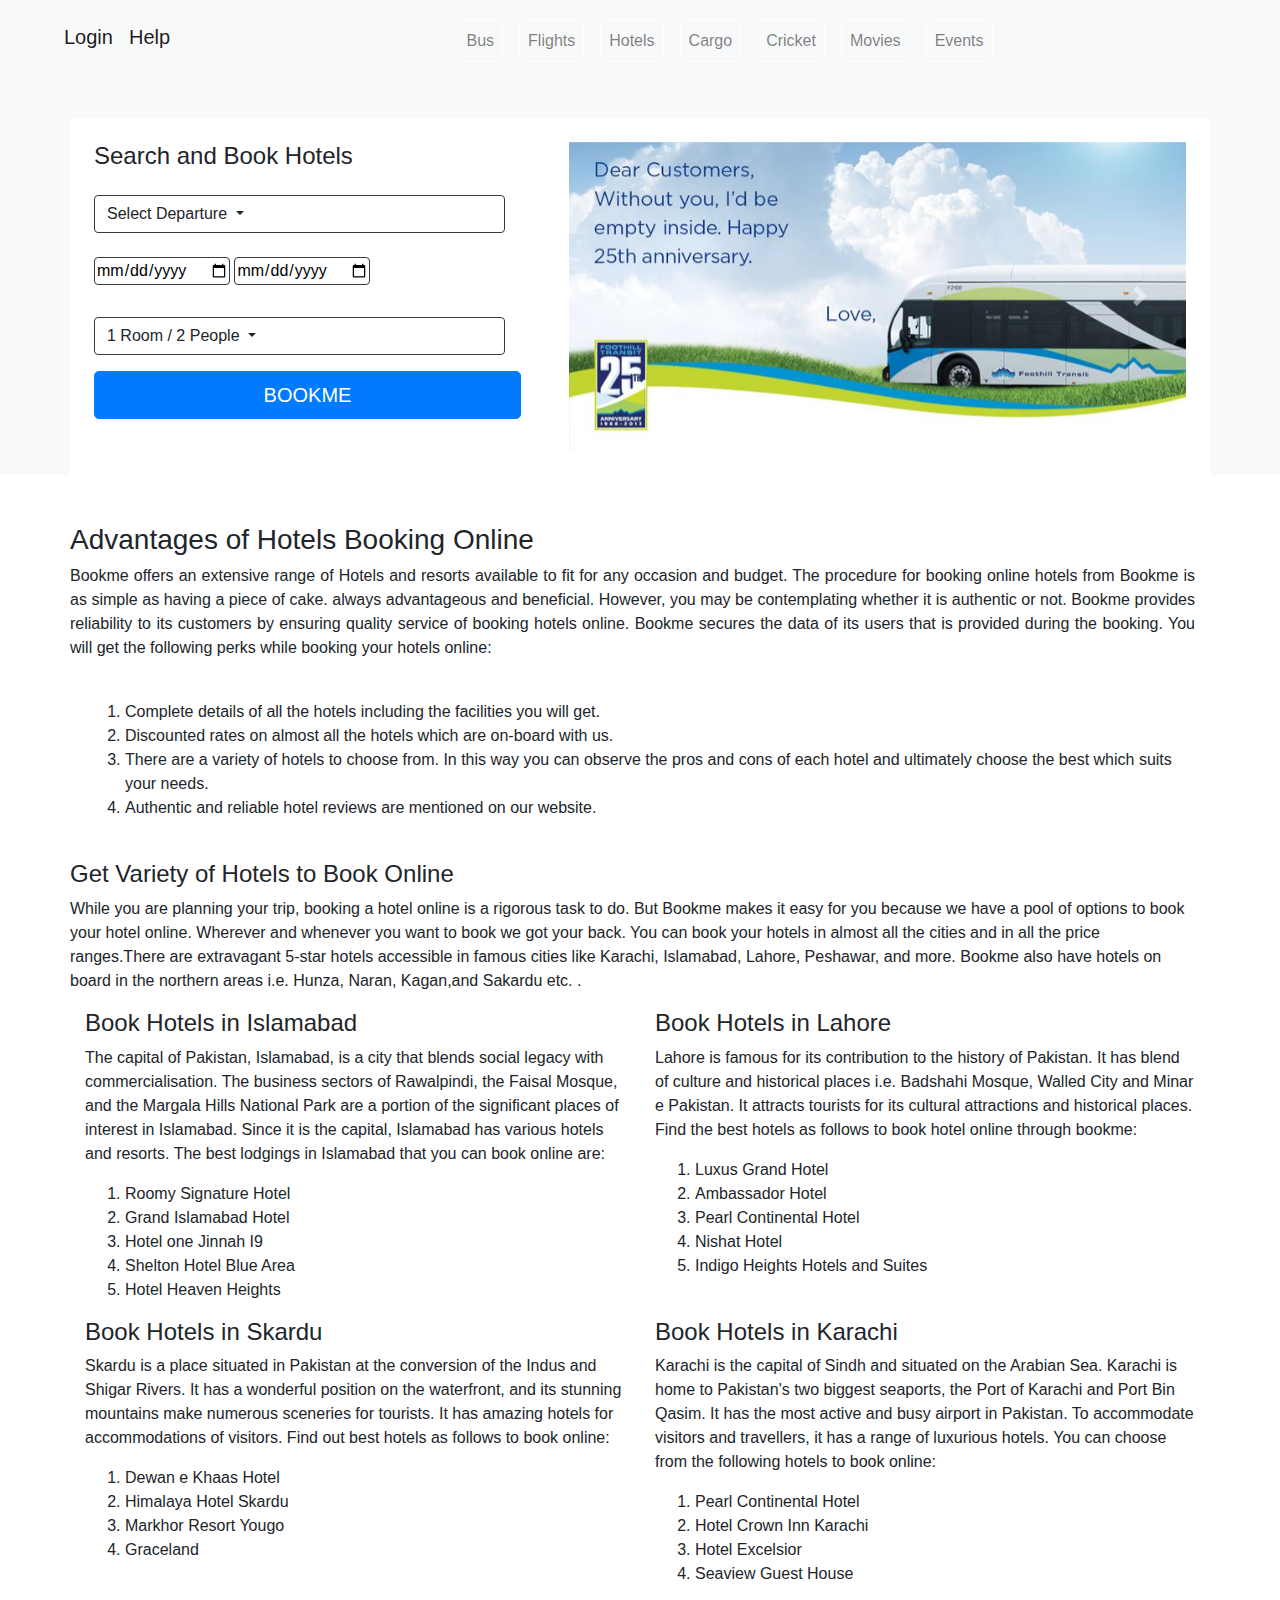
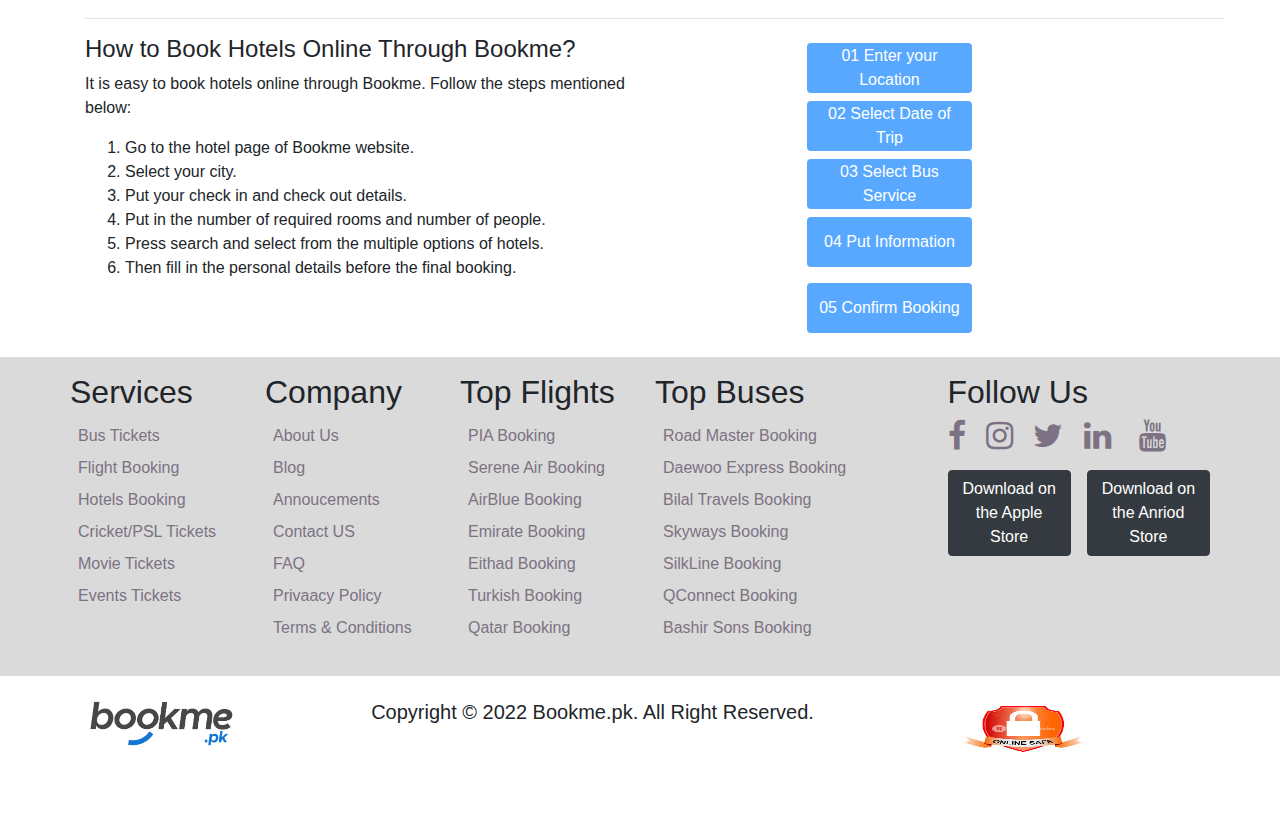
<file: hotels.html>
<!doctype html>
<html lang="en">

<head>
    <title>Hotels</title>
    <!-- Required meta tags -->
    <meta charset="utf-8">
    <meta name="viewport" content="width=device-width, initial-scale=1, shrink-to-fit=no">

    <!-- Bootstrap CSS -->
    <link rel="stylesheet" href="https://stackpath.bootstrapcdn.com/bootstrap/4.3.1/css/bootstrap.min.css" integrity="sha384-ggOyR0iXCbMQv3Xipma34MD+dH/1fQ784/j6cY/iJTQUOhcWr7x9JvoRxT2MZw1T" crossorigin="anonymous">


    <!--Font Awesome-->
    <link rel="stylesheet" href="https://cdnjs.cloudflare.com/ajax/libs/font-awesome/4.7.0/css/font-awesome.min.css">

    <!--custom CSS-->
    <link rel="stylesheet" href="styles.css">
</head>

<body>

    <!-- Optional JavaScript -->
    <!-- jQuery first, then Popper.js, then Bootstrap JS -->
    <script src="https://code.jquery.com/jquery-3.3.1.slim.min.js" integrity="sha384-q8i/X+965DzO0rT7abK41JStQIAqVgRVzpbzo5smXKp4YfRvH+8abtTE1Pi6jizo" crossorigin="anonymous"></script>
    <script src="https://cdnjs.cloudflare.com/ajax/libs/popper.js/1.14.7/umd/popper.min.js" integrity="sha384-UO2eT0CpHqdSJQ6hJty5KVphtPhzWj9WO1clHTMGa3JDZwrnQq4sF86dIHNDz0W1" crossorigin="anonymous"></script>
    <script src="https://stackpath.bootstrapcdn.com/bootstrap/4.3.1/js/bootstrap.min.js" integrity="sha384-JjSmVgyd0p3pXB1rRibZUAYoIIy6OrQ6VrjIEaFf/nJGzIxFDsf4x0xIM+B07jRM" crossorigin="anonymous"></script>

    <header id="header">
        <nav class="navbar navbar-expand-lg navbar-light bg-light rounded text-center">
            <a class=" navbar-brand ml-lg-5 pt-lg-2" href="# ">Login</a>
            <a class="navbar-brand pt-lg-2" href="# ">Help</a>

            <button class="navbar-toggler" type="button" data-toggle="collapse" data-target="#navbarsExample09" aria-controls="navbarsExample09" aria-expanded="false" aria-label="Toggle Navigation">
          <span class="navbar-toggler-icon"></span>
        </button>

            <div class="collapse navbar-collapse justify-content-lg-center" id="navbarsExample09">
                <ul class="navbar-nav pt-2">
                    <li class="nav-item px-2">
                        <a class="nav-link btn btn-light border-white mt-1" href="buy-bus-tickets-online.html">Bus<span class="sr-only">(current)</span></a>
                    </li>
                    <li class="nav-item px-2">
                        <a class="nav-link btn btn-light border-white mt-1" href="flights.html">Flights</a>
                    </li>
                    <li class="nav-item px-2">
                        <a class="nav-link btn btn-light border-white mt-1" href="hotels.html">Hotels</a>
                    </li>
                    <li class="nav-item px-2">
                        <a class="nav-link btn btn-light border-white mt-1" href="#">Cargo</a>
                    </li>
                    <li class="nav-item px-2">
                        <a class="nav-link btn btn-light border-white mt-1" href="#">Cricket</a>
                    </li>
                    <li class="nav-item px-2">
                        <a class="nav-link btn btn-light border-white mt-1" href="#">Movies</a>
                    </li>
                    <li class="nav-item px-2">
                        <a class="nav-link btn btn-light bg-light border-white mt-1" href="#">Events</a>
                    </li>
                </ul>
            </div>
        </nav>
    </header>

    <!--Book Hotel ROOMS Online-->
    <section id="Book">
        <div class="container-fluid pt-5 bg-light">
            <div class="container bg-white border-0 border-dark">
                <div class="row">
                    <div class="col-lg-5 rounded p-4">
                        <h4 class="h4">Search and Book Hotels</h4>
                        <div class="dropdown pt-3 mr-3">
                            <button class="btn btn-white border border-dark rounded dropdown-toggle btn-block text-justify" type="button" id="dropdownMenuButton" data-toggle="dropdown" aria-haspopup="true" aria-expanded="false" required>
                            Select Departure
                            </button>
                            <div class="dropdown-menu required" aria-labelledby="dropdownMenuButton">
                                <a class="dropdown-item" href="#">Action</a>
                                <a class="dropdown-item" href="#">Another action</a>
                                <a class="dropdown-item" href="#">Something else here</a>
                            </div>
                        </div>
                        <br>

                        <div class="date pb-3 d-inline-flex">
                            <input class="border rounded border-dark d-block" type="date" name="date" id="datebooking" placeholder="Departure Date">
                        </div>

                        <div class="date pb-3 d-inline-flex pr-5">
                            <input class="border rounded border-dark btn-block" type="date" name="date" id="datebooking" placeholder="Departure Date">
                        </div>
                        <div class="dropdown pt-3 pb-3 mr-3">
                            <button class="btn btn-white border border-dark rounded dropdown-toggle btn-block text-justify" type="button" id="dropdownMenuButton" data-toggle="dropdown" aria-haspopup="true" aria-expanded="false" required>
                            1 Room / 2 People
                            </button>
                            <div class="dropdown-menu required" aria-labelledby="dropdownMenuButton">
                                <a class="dropdown-item" href="#">Action</a>
                                <a class="dropdown-item" href="#">Another action</a>
                                <a class="dropdown-item" href="#">Something else here</a>
                            </div>
                        </div>
                        <button class="btn btn-lg btn-primary btn-block" role="button">BOOKME</button>
                    </div>

                    <div class="col-lg-7 p-4">
                        <div id="myCarousel" class="carousel slide" data-ride="carousel">
                            <ol class="carousel-indicators ">
                                <li data-target="#myCarousel" data-slide-to="0" class="active"></li>
                                <li data-target="#myCarousel" data-slide-to="1"></li>
                                <li data-target="#myCarousel" data-slide-to="2"></li>
                            </ol>
                            <div class="carousel-inner">
                                <div class="carousel-item active">
                                    <img class="first-slide" style="width: 100%;" src="./images/Book-1.jpg" alt="First slide">
                                </div>
                                <div class="carousel-item">
                                    <img class="second-slide" style="width: 100%;" src="./images/book4.jpg" alt="Second slide ">
                                </div>
                                <div class="carousel-item">
                                    <img class="third-slide" style="width: 100%;" src="./images/book-3.jpg" alt=" Third slide ">
                                </div>
                            </div>

                            <a class="carousel-control-prev" href="#myCarousel" role="button" data-slide="prev">
                                <span class="carousel-control-prev-icon" aria-hidden="true"></span>

                            </a>

                            <a class="carousel-control-next" href="#myCarousel" role="button" data-slide="next">
                                <span class="carousel-control-next-icon" aria-hidden="true"></span>
                            </a>
                        </div>
                    </div>
                </div>
            </div>
        </div>
    </section>

    <!--Inner Div with Information-->
    <div class="container pt-5" id="liststyle">
        <div class="row">
            <div class="col-lg-12 pl-0">
                <h3 class="h3">Advantages of Hotels Booking Online</h3>
            </div>
        </div>
        <div class="row">
            <div class="col-lg-12 pl-0 text-justify">
                <p class="p">Bookme offers an extensive range of Hotels and resorts available to fit for any occasion and budget. The procedure for booking online hotels from Bookme is as simple as having a piece of cake. always advantageous and beneficial. However,
                    you may be contemplating whether it is authentic or not. Bookme provides reliability to its customers by ensuring quality service of booking hotels online. Bookme secures the data of its users that is provided during the booking. You
                    will get the following perks while booking your hotels online:</p>
            </div>
        </div>
        <div class="row">
            <div class="col-lg-12 pt-4">
                <ul>
                    <li>Complete details of all the hotels including the facilities you will get.</li>
                    <li>Discounted rates on almost all the hotels which are on-board with us.</li>
                    <li>There are a variety of hotels to choose from. In this way you can observe the pros and cons of each hotel and ultimately choose the best which suits your needs.</li>
                    <li>Authentic and reliable hotel reviews are mentioned on our website.</li>
                </ul>
            </div>
        </div>

        <div class="row">
            <div class="col-lg-12 pt-4 pl-0">
                <h4 class="h4">Get Variety of Hotels to Book Online</h4>
            </div>
        </div>
        <div class="row">
            <div class="col-lg-12 pl-0">
                <p class="p">While you are planning your trip, booking a hotel online is a rigorous task to do. But Bookme makes it easy for you because we have a pool of options to book your hotel online. Wherever and whenever you want to book we got your back. You
                    can book your hotels in almost all the cities and in all the price ranges.There are extravagant 5-star hotels accessible in famous cities like Karachi, Islamabad, Lahore, Peshawar, and more. Bookme also have hotels on board in the
                    northern areas i.e. Hunza, Naran, Kagan,and Sakardu etc. .</p>
            </div>
        </div>

        <!--4 Divs with 6-6 Colums-->
        <div class="row">
            <div class="col-lg-6">
                <h4 class="h4">Book Hotels in Islamabad</h4>
                <p class="p">The capital of Pakistan, Islamabad, is a city that blends social legacy with commercialisation. The business sectors of Rawalpindi, the Faisal Mosque, and the Margala Hills National Park are a portion of the significant places of interest
                    in Islamabad. Since it is the capital, Islamabad has various hotels and resorts. The best lodgings in Islamabad that you can book online are:</p>
                <ul>
                    <li>Roomy Signature Hotel</li>
                    <li>Grand Islamabad Hotel </li>
                    <li>Hotel one Jinnah I9</li>
                    <li>Shelton Hotel Blue Area</li>
                    <li>Hotel Heaven Heights</li>
                </ul>
            </div>
            <div class="col-lg-6">
                <h4 class="h4">Book Hotels in Lahore</h4>
                <p class="p">Lahore is famous for its contribution to the history of Pakistan. It has blend of culture and historical places i.e. Badshahi Mosque, Walled City and Minar e Pakistan. It attracts tourists for its cultural attractions and historical places.
                    Find the best hotels as follows to book hotel online through bookme:</p>
                <ul>
                    <li>Luxus Grand Hotel</li>
                    <li>Ambassador Hotel</li>
                    <li>Pearl Continental Hotel</li>
                    <li>Nishat Hotel</li>
                    <li>Indigo Heights Hotels and Suites</li>
                </ul>
            </div>
        </div>
        <div class="row">
            <div class="col-lg-6">
                <h4 class="h4">Book Hotels in Skardu</h4>
                <p class="p">Skardu is a place situated in Pakistan at the conversion of the Indus and Shigar Rivers. It has a wonderful position on the waterfront, and its stunning mountains make numerous sceneries for tourists. It has amazing hotels for accommodations
                    of visitors. Find out best hotels as follows to book online:</p>
                <ul>
                    <li>Dewan e Khaas Hotel</li>
                    <li>Himalaya Hotel Skardu</li>
                    <li>Markhor Resort Yougo</li>
                    <li>Graceland</li>
                </ul>
            </div>
            <div class="col-lg-6">
                <h4 class="h4">Book Hotels in Karachi</h4>
                <p class="p">Karachi is the capital of Sindh and situated on the Arabian Sea. Karachi is home to Pakistan's two biggest seaports, the Port of Karachi and Port Bin Qasim. It has the most active and busy airport in Pakistan. To accommodate visitors and
                    travellers, it has a range of luxurious hotels. You can choose from the following hotels to book online:</p>
                <ul>
                    <li>Pearl Continental Hotel</li>
                    <li>Hotel Crown Inn Karachi</li>
                    <li>Hotel Excelsior</li>
                    <li>Seaview Guest House</li>
                </ul>
            </div>
        </div>
        <hr class="container">
        <div class="row">
            <div class="col-lg-6">
                <h4 class="h4">How to Book Hotels Online Through Bookme?</h4>
                <p class="">It is easy to book hotels online through Bookme. Follow the steps mentioned below:</p>
                <ul>
                    <li>Go to the hotel page of Bookme website.</li>
                    <li>Select your city.</li>
                    <li>Put your check in and check out details.</li>
                    <li>Put in the number of required rooms and number of people.</li>
                    <li>Press search and select from the multiple options of hotels.</li>
                    <li>Then fill in the personal details before the final booking.</li>
                </ul>
            </div>
            <div class="col-lg-6 d-block px-5" id="style">
                <button class="btn btn-primary border-0 rounded d-flex align-items-center justify-content-center mt-2" style="height: 50px;" disabled="disabled">01 Enter your Location</button>
                <button class="btn btn-primary border-0 rounded d-flex align-items-center justify-content-center mt-2" style="height: 50px;" disabled=" disabled ">02 Select Date of Trip</button>
                <button class="btn btn-primary border-0 rounded d-flex align-items-center justify-content-center mt-2" style="height: 50px;" disabled="disabled ">03 Select Bus Service</button>
                <button class="btn btn-primary border-0 rounded d-flex align-items-center justify-content-center mt-2" style="height: 50px;" disabled="disabled ">04 Put Information</button>
                <button class="btn btn-primary border-0 rounded d-flex align-items-center justify-content-center mt-3" style="height: 50px;" disabled="disabled ">05 Confirm Booking</button>
            </div>
        </div>
    </div>
    <!--Footer-->
    <footer id="footer " class="footer-06 ">
        <div class="container-fluid mt-4 pb-3 ">
            <div class="container pl-0 pr-0 ">
                <div class="row ">
                    <div class="col-md-2 col-6 mb-md-0 mb-4 ">
                        <h2 class="footer-heading pt-3 ">Services</h2>
                        <ul class="list-unstyled ">
                            <li><a href="# " class="py-1 d-block text-decoration-none "><span class="ion-ios-checkmark-circle-outline mr-2 "></span>Bus Tickets</a></li>
                            <li><a href="# " class="py-1 d-block text-decoration-none "><span class="ion-ios-checkmark-circle-outline mr-2 "></span>Flight Booking</a></li>
                            <li><a href="# " class="py-1 d-block text-decoration-none "><span class="ion-ios-checkmark-circle-outline mr-2 "></span>Hotels Booking</a></li>
                            <li><a href="# " class="py-1 d-block text-decoration-none "><span class="ion-ios-checkmark-circle-outline mr-2 "></span>Cricket/PSL Tickets</a></li>
                            <li><a href="# " class="py-1 d-block text-decoration-none "><span class="ion-ios-checkmark-circle-outline mr-2 "></span>Movie Tickets</a></li>
                            <li><a href="# " class="py-1 d-block text-decoration-none "><span class="ion-ios-checkmark-circle-outline mr-2 "></span>Events Tickets</a></li>
                        </ul>
                    </div>
                    <div class="col-md-2 col-6 mb-md-0 mb-4 ">
                        <h2 class="footer-heading pt-3 ">Company</h2>
                        <ul class="list-unstyled ">
                            <li><a href="# " class="py-1 d-block text-decoration-none "><span class="ion-ios-checkmark-circle-outline mr-2 "></span>About Us</a></li>
                            <li><a href="# " class="py-1 d-block text-decoration-none "><span class="ion-ios-checkmark-circle-outline mr-2 "></span>Blog</a></li>
                            <li><a href="# " class="py-1 d-block text-decoration-none "><span class="ion-ios-checkmark-circle-outline mr-2 "></span>Annoucements</a></li>
                            <li><a href="# " class="py-1 d-block text-decoration-none "><span class="ion-ios-checkmark-circle-outline mr-2 "></span>Contact US</a></li>
                            <li><a href="# " class="py-1 d-block text-decoration-none "><span class="ion-ios-checkmark-circle-outline mr-2 "></span>FAQ</a></li>
                            <li><a href="# " class="py-1 d-block text-decoration-none "><span class="ion-ios-checkmark-circle-outline mr-2 "></span>Privaacy Policy</a></li>
                            <li><a href="# " class="py-1 d-block text-decoration-none "><span class="ion-ios-checkmark-circle-outline mr-2 "></span>Terms & Conditions</a></li>
                        </ul>
                    </div>
                    <div class="col-md-2 col-6 mb-md-0 mb-4 ">
                        <h2 class="footer-heading pt-3 ">Top Flights</h2>
                        <ul class="list-unstyled ">
                            <li><a href="# " class="py-1 d-block text-decoration-none "><span class="ion-ios-checkmark-circle-outline mr-2 "></span>PIA Booking</a></li>
                            <li><a href="# " class="py-1 d-block text-decoration-none "><span class="ion-ios-checkmark-circle-outline mr-2 "></span>Serene Air Booking</a></li>
                            <li><a href="# " class="py-1 d-block text-decoration-none "><span class="ion-ios-checkmark-circle-outline mr-2 "></span>AirBlue Booking</a></li>
                            <li><a href="# " class="py-1 d-block text-decoration-none "><span class="ion-ios-checkmark-circle-outline mr-2 "></span>Emirate Booking</a></li>
                            <li><a href="# " class="py-1 d-block text-decoration-none "><span class="ion-ios-checkmark-circle-outline mr-2 "></span>Eithad Booking</a></li>
                            <li><a href="# " class="py-1 d-block text-decoration-none "><span class="ion-ios-checkmark-circle-outline mr-2 "></span>Turkish Booking</a></li>
                            <li><a href="# " class="py-1 d-block text-decoration-none "><span class="ion-ios-checkmark-circle-outline mr-2 "></span>Qatar Booking</a></li>
                        </ul>
                    </div>
                    <div class="col-md-3 col-6 mb-md-0 mb-4 ">
                        <h2 class="footer-heading pt-3 ">Top Buses</h2>
                        <ul class="list-unstyled ">
                            <li><a href="# " class="py-1 d-block text-decoration-none "><span class="ion-ios-checkmark-circle-outline mr-2 "></span>Road Master Booking</a></li>
                            <li><a href="# " class="py-1 d-block text-decoration-none "><span class="ion-ios-checkmark-circle-outline mr-2 "></span>Daewoo Express Booking</a></li>
                            <li><a href="# " class="py-1 d-block text-decoration-none "><span class="ion-ios-checkmark-circle-outline mr-2 "></span>Bilal Travels Booking</a></li>
                            <li><a href="# " class="py-1 d-block text-decoration-none "><span class="ion-ios-checkmark-circle-outline mr-2 "></span>Skyways Booking</a></li>
                            <li><a href="# " class="py-1 d-block text-decoration-none "><span class="ion-ios-checkmark-circle-outline mr-2 "></span>SilkLine Booking</a></li>
                            <li><a href="# " class="py-1 d-block text-decoration-none "><span class="ion-ios-checkmark-circle-outline mr-2 "></span>QConnect Booking</a></li>
                            <li><a href="# " class="py-1 d-block text-decoration-none "><span class="ion-ios-checkmark-circle-outline mr-2 "></span>Bashir Sons Booking</a></li>
                        </ul>
                    </div>
                    <div class="col-md-12 col-lg-3 mb-md-0 mb-4 ">
                        <h2 class="footer-heading pt-3 ">Follow Us</h2>
                        <ul class="list-unstyled list-inline ">
                            <li class="list-inline-item mr-3 ">
                                <a href="# "> <i class=" fa fa-facebook fa-2x circle-icon " aria-hidden="true "></i></a>
                            </li>
                            <li class="list-inline-item mr-3 ">
                                <a href=" "><i class="fa fa-instagram fa-2x " aria-hidden="true "></i></a>
                            </li>
                            <li class="list-inline-item mr-3 ">
                                <a href=" "><i class="fa fa-twitter fa-2x " aria-hidden="true "></i></a>
                            </li>
                            <li class="list-inline-item mr-4 ">
                                <a href=" "><i class="fa fa-linkedin fa-2x " aria-hidden="true "></i></a>
                            </li>
                            <li class="list-inline-item mr-4 pr-0 ">
                                <a href=" "><i class="fa fa-youtube fa-2x " aria-hidden="true "></i></a>
                            </li>
                        </ul>
                        <div class="d-inline-flex">
                            <button class="btn btn-dark w-50 mr-3 " type="submit ">Download on the Apple Store</button>
                            <button class="btn btn-dark w-50 " type=" submit ">Download on the Anriod Store</button>
                        </div>
                    </div>
                </div>
            </div>
        </div>


        <section class="copyright ">
            <div class="container pt-4 pb-0 ">
                <div class="row ">
                    <div class="col-lg-3 ">
                        <img src="./images/New-Logo---Bookme.png " class="rounded float-left " style="width: 60%; " alt="BookMe Logo ">
                    </div>
                    <div class="col-lg-5 ">
                        <h5 class="h5 text-center ">Copyright © 2022 Bookme.pk. All Right Reserved.</h5>
                    </div>
                    <div class="col-lg-3 ">
                        <img src="./images/lock.jpg " class="rounded float-right " style="width: 60%; height: 50%; " alt="Lock Image ">
                    </div>
                </div>
            </div>
        </section>
    </footer>
</body>

</html>

</html>

</html>
</file>
<file: styles.css>
#picture {
            background-image: linear-gradient( rgba(0, 0, 0, 0.3), rgba(0, 0, 0, 0.3)), url('./images/background.jpg');
            height: auto;
            width: auto;
            background-position: cover;
            background-size: auto;
            color: aliceblue;
        }
        
        .footer-06 .container-fluid {
            background-color: #dadada;
        }
        
        .footer-06 li a {
            color: #7C7283;
        }
        
        .footer-06 li a:hover {
            color: #0071cc;
        }
        
        #partners li {
            list-style-type: decimal;
        }
        
        #liststyle li {
            list-style-type: decimal;
        }
        
        #style .btn {
            margin-left: 25%;
            width: 35%;
        }
        
        #position {
            position: relative;
        }
        
        #bacgroundimage {
            background-image: url('./images/background3.jpg');
            height: 100%;
            width: 100%;
            background-position: center;
            background-size: auto;
            color: aliceblue;
        }
        
        #movieposter {
            background-image: linear-gradient( rgba(0, 0, 0, 0.5), rgba(0, 0, 0, 0.5)), url('./images/MoviesPoster.jpg');
            height: auto;
            width: auto;
            background-position: auto;
            background-size: auto;
            color: aliceblue;
            opacity: 80%;
        }
        
        .card-img-wrap {
            overflow: hidden;
            position: relative;
        }
        
        .card-img-wrap:after {
            content: '';
            position: absolute;
            top: 0;
            left: 0;
            right: 0;
            bottom: 0;
            background: rgba(255, 255, 255, 0.3);
            opacity: 0;
            transition: opacity .25s;
        }
        
        .card-img-wrap img {
            transition: transform .25s;
            width: 100%;
        }
        
        .card-img-wrap:hover img {
            transform: scale(1.4);
        }
        
        .card-img-wrap:hover:after {
            opacity: 1;
        }
        
        #eventposter {
            background-image: linear-gradient( rgba(0, 0, 0, 0.3), rgba(0, 0, 0, 0.3)), url('./images/backgroundevent.jpg');
            height: auto;
            width: auto;
            background-position: auto;
            background-size: auto;
            color: aliceblue;
        }
        
        .checked {
            color: orange;
        }
        
        #centered {
            left: 50%;
            top: 50%;
            position: absolute;
            transform: translate(-50%, -50%);
        }
</file>
